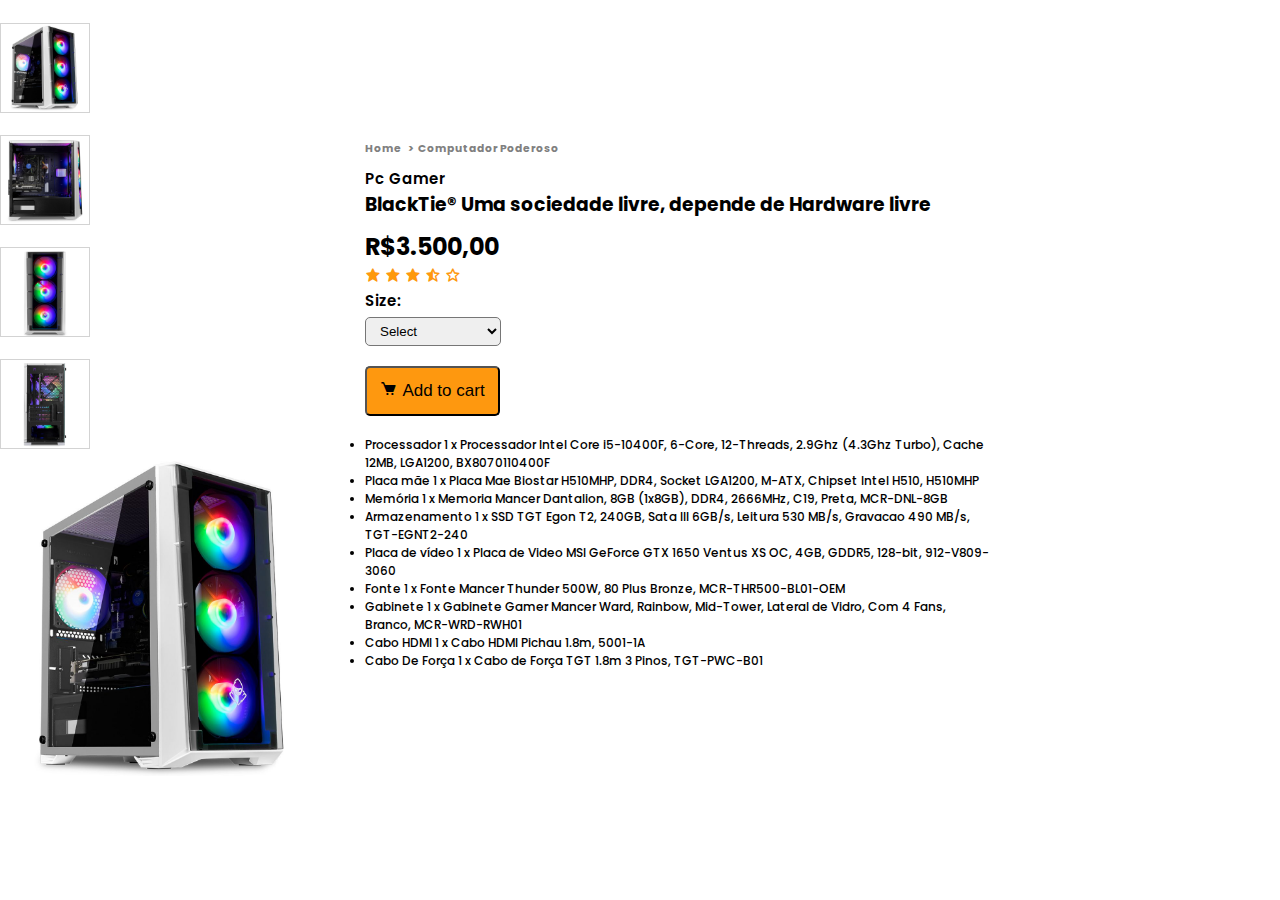
<file: code/cap.html>
<!DOCTYPE html>
<html lang="en">
<head>
    <meta charset="UTF-8">
    <meta http-equiv="X-UA-Compatible" content="IE=edge">
    <meta name="viewport" content="width=device-width, initial-scale=1.0">
    <title>CAP</title>
    <link rel="stylesheet" href="/style/cap.css">
    <link rel="stylesheet" href="https://unpkg.com/boxicons@2.1.4/css/boxicons.min.css">
</head>
<body>
    <div class="container">
        <div class="row">
            <div class="left-section">
                <div class="small-image-group">
                    <div class="small-image">
                        <img 
                        src="/assets/images/Gabinete 1.jpg" 
                        alt="" 
                        onclick="clickme(this)">
                    </div>
                    <div class="small-image">
                        <img 
                        src="/assets/images/Gabinete 2.jpg" 
                        alt="" onclick="clickme(this)">
                    </div>
                    <div class="small-image">
                        <img 
                        src="/assets/images/Gabinete 3.jpg" 
                        alt=""
                         onclick="clickme(this)">
                    </div>
                    <div class="small-image">
                        <img 
                        src="/assets/images/Gabinete 4.jpg" 
                        alt="" 
                        onclick="clickme(this)">
                    </div>
                </div>
                <div class="main-image">
                    <img 
                    src="/assets/images/Gabinete 1.jpg" 
                    alt=""
                     id="image"
                      onclick="clickme(this)">
                </div>
            </div>

            <div class="right-section">
                <div class="content">
                    <h6>Home &nbsp; > &nbsp;Computador Poderoso </h6>
                    <p class="brand">
                        Pc Gamer
                    </p>
                    <h3>BlackTie® Uma sociedade livre, depende de Hardware livre</h3>
                    <h2>R$3.500,00</h2>
                    <div class="rating">
                        <i class="bx bxs-star"></i>
                        <i class="bx bxs-star"></i>
                        <i class="bx bxs-star"></i>
                        <i class="bx bxs-star-half"></i>
                        <i class="bx bx-star"></i>
                    </div>
                    <p>Size:</p>
                    <select>
                        <option value="">Select</option>
                        <option value="">Brasil</option>
                        <option value="">China</option>
                        <option value="">Estados Unidos</option>
                        <option value="">Japão</option>
                    </select>
                    <button type="button"><i class="bx bxs-cart"></i>Add to cart</button>
                    <div class="detail">
                        <li>Processador  1 x Processador Intel Core i5-10400F, 6-Core, 12-Threads, 2.9Ghz (4.3Ghz Turbo), Cache 12MB, LGA1200, BX8070110400F

                        </li>
                        <li>Placa mãe 1 x Placa Mae Biostar H510MHP, DDR4, Socket LGA1200, M-ATX, Chipset Intel H510, H510MHP

                        </li>
                        <li>Memória 1 x Memoria Mancer Dantalion, 8GB (1x8GB), DDR4, 2666MHz, C19, Preta, MCR-DNL-8GB

                        </li>
                        <li>Armazenamento 1 x SSD TGT Egon T2, 240GB, Sata III 6GB/s, Leitura 530 MB/s, Gravacao 490 MB/s, TGT-EGNT2-240

                        </li>
                        <li>Placa de vídeo 1 x Placa de Video MSI GeForce GTX 1650 Ventus XS OC, 4GB, GDDR5, 128-bit, 912-V809-3060

                        </li>
                        <li>Fonte 1 x Fonte Mancer Thunder 500W, 80 Plus Bronze, MCR-THR500-BL01-OEM

                        </li>
                        <li>Gabinete 1 x Gabinete Gamer Mancer Ward, Rainbow, Mid-Tower, Lateral de Vidro, Com 4 Fans, Branco, MCR-WRD-RWH01

                        </li>
                        <li>Cabo HDMI 1 x Cabo HDMI Pichau 1.8m, 5001-1A

                        </li>
                        <li>Cabo De Força 1 x Cabo de Força TGT 1.8m 3 Pinos, TGT-PWC-B01

                        </li>
                    </div>
                </div>
            </div>
        </div>
    </div>

    <script>
        function clickme(smallImage) {
            fullImage = document.getElementById("image");
            fullImage.src = smallImage.src;
        }
    </script>

</body>
</html>
</file>
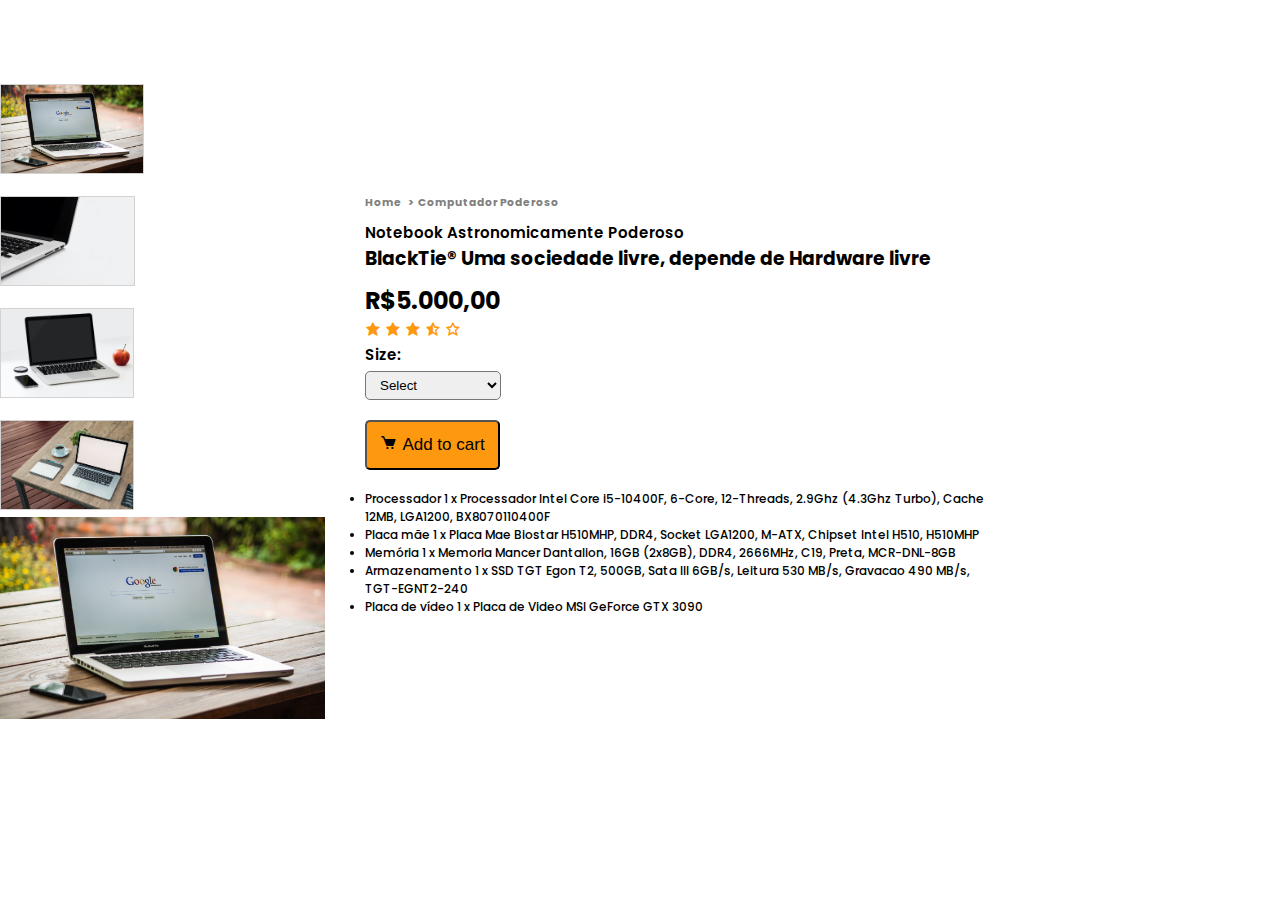
<file: code/nap.html>
<!DOCTYPE html>
<html lang="en">
<head>
    <meta charset="UTF-8">
    <meta http-equiv="X-UA-Compatible" content="IE=edge">
    <meta name="viewport" content="width=device-width, initial-scale=1.0">
    <title>NAP</title>
    <link rel="stylesheet" href="/style/cap.css">
    <link rel="stylesheet" href="https://unpkg.com/boxicons@2.1.4/css/boxicons.min.css">
</head>
<body>
    <div class="container">
        <div class="row">
            <div class="left-section">
                <div class="small-image-group">
                    <div class="small-image">
                        <img 
                        src="/assets/images/pexels-pixabay-40185.jpg" 
                        alt="" 
                        onclick="clickme(this)">
                    </div>
                    <div class="small-image">
                        <img 
                        src="/assets/images/pexels-math-331684.jpg" 
                        alt="" onclick="clickme(this)">
                    </div>
                    <div class="small-image">
                        <img 
                        src="/assets/images/pexels-karsten-madsen-18105.jpg" 
                        alt=""
                         onclick="clickme(this)">
                    </div>
                    <div class="small-image">
                        <img 
                        src="/assets/images/pexels-pixabay-459653.jpg" 
                        alt="" 
                        onclick="clickme(this)">
                    </div>
                </div>
                <div class="main-image">
                    <img 
                    src="/assets/images/pexels-pixabay-40185.jpg" 
                    alt=""
                     id="image"
                      onclick="clickme(this)">
                </div>
            </div>

            <div class="right-section">
                <div class="content">
                    <h6>Home &nbsp; > &nbsp;Computador Poderoso </h6>
                    <p class="brand">
                        Notebook Astronomicamente Poderoso
                    </p>
                    <h3>BlackTie® Uma sociedade livre, depende de Hardware livre</h3>
                    <h2>R$5.000,00</h2>
                    <div class="rating">
                        <i class="bx bxs-star"></i>
                        <i class="bx bxs-star"></i>
                        <i class="bx bxs-star"></i>
                        <i class="bx bxs-star-half"></i>
                        <i class="bx bx-star"></i>
                    </div>
                    <p>Size:</p>
                    <select>
                        <option value="">Select</option>
                        <option value="">Brasil</option>
                        <option value="">China</option>
                        <option value="">Estados Unidos</option>
                        <option value="">Japão</option>
                    </select>
                    <button type="button"><i class="bx bxs-cart"></i>Add to cart</button>
                    <div class="detail">
                        <li>Processador  1 x Processador Intel Core i5-10400F, 6-Core, 12-Threads, 2.9Ghz (4.3Ghz Turbo), Cache 12MB, LGA1200, BX8070110400F

                        </li>
                        <li>Placa mãe 1 x Placa Mae Biostar H510MHP, DDR4, Socket LGA1200, M-ATX, Chipset Intel H510, H510MHP

                        </li>
                        <li>Memória 1 x Memoria Mancer Dantalion, 16GB (2x8GB), DDR4, 2666MHz, C19, Preta, MCR-DNL-8GB

                        </li>
                        <li>Armazenamento 1 x SSD TGT Egon T2, 500GB, Sata III 6GB/s, Leitura 530 MB/s, Gravacao 490 MB/s, TGT-EGNT2-240

                        </li>
                        <li>Placa de vídeo 1 x Placa de Video MSI GeForce GTX 3090 
                        </li>
                    </div>
                </div>
            </div>
        </div>
    </div>

    <script>
        function clickme(smallImage) {
            fullImage = document.getElementById("image");
            fullImage.src = smallImage.src;
        }
    </script>

</body>
</html>
</file>
<file: style/cap.css>
@import url('https://fonts.googleapis.com/css2?family= Poppins:ital,wght@1,300 & display = swap');
* {
    margin: 0;
    padding: 0;
    box-sizing: border-box;
}

body {
    font-family: "Poppins", sans-serif;
}

.container {
    max-width: 990px;
}

.small-image-group {
    display: flex;
    flex-direction: column;
    align-self: start;
    gap: 15px;
    max-width: 120px;
}

.left-selection {
    display: flex;
    align-items: center;
    justify-content: center;
    max-width: 495px;
    gap: 25px;
}

.small-image-group .small-image img {
    height: 10vh;
    border: 0.5px solid lightgray;
    cursor: pointer;
    transition: box-shadow 0.3s;
}

.main-image {
    max-width: 375px;
}

.main-image img {
    max-width: 325px;
}

.row {
    display: flex;
    align-items: center;
    justify-content: flex-start;
    min-width: 990px;
    height: 90vh;
    gap: 40px;
}

.right-section .content h6 {
    margin-bottom: 10px;
    color: gray;
}

.content h2 {
    margin-top: 10px;
}

.content p {
    font-size: 15px;
    font-weight: 600;
    color: rgb (77, 68, 68);
}

.rating .bx{
    color: #fe980f;
}

select, 
button {
    display: block;
    padding: 5px 10px;
    margin: 5px 0;
    border-radius: 5px;
}

button {
    width: 135px;
    height: 50px;
    margin: 20px 0;
    font-size: 17px;
    text-align: center;
    background-color: #fe980f;
    cursor: pointer;
}

button .bx {
    font-size: 17px;
    padding-right: 5px;
}

.detail li {
    font-size: 12px;
    font-weight: 500;
}

.small-image img:hover {
    box-shadow: 0 0 6px rgba(240, 46, 46, 0.5);
}

.content {
    word-wrap: break-word;
}
</file>
